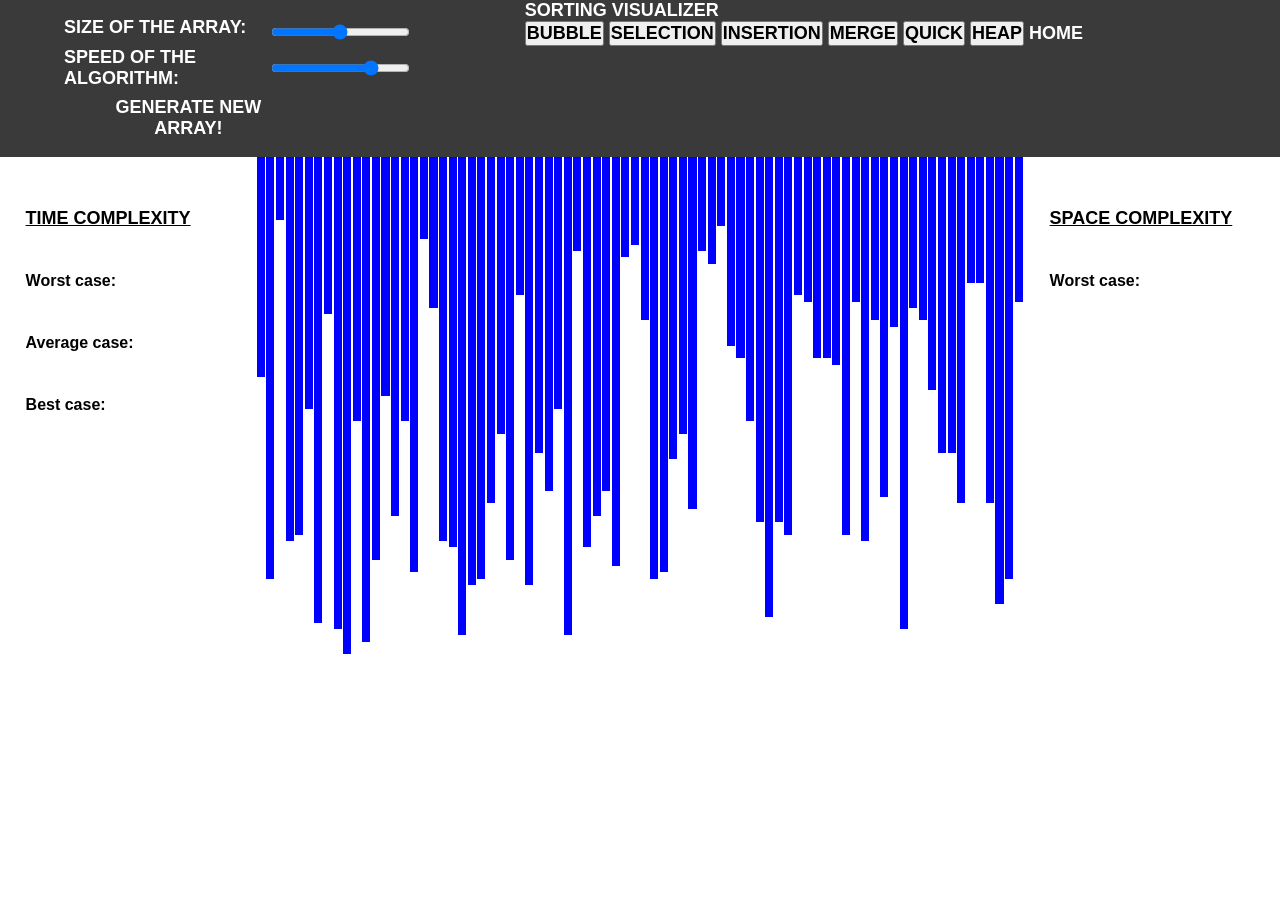
<file: Algo_Visual-main/SortingAlgo/index.html>
<!DOCTYPE html>

<html lang="en">
<head>
    <meta charset="UTF-8">
    <meta name="viewport" content="width=device-width, initial-scale=1.0">
    <title>Sorting Visualizer</title>
    <link rel="shortest icon" type="image/png" href="./sorting.png">

    <link rel="stylesheet" href="./css/style.css">

</head>
<body>

    <header>
        <nav>
            <div class="array-inputs">
                <p>Size of the array:</p>
                <input id="a_size" type="range" min=10 max=150 step=1 value=80>
                <p>Speed of the algorithm:</p>
                <input id="a_speed" type="range" min=1 max=5 step=1 value=4>
                <button id="a_generate">Generate New Array!</button>
            </div>

            <div class="header_center">
                <p class="nav-heading">Sorting visualizer</p>

                <div class="algos">
                    <button >Bubble</button>
                    <button >Selection</button>
                    <button >Insertion</button>
                    <button >Merge</button>
                    <button >Quick</button>
                    <button style="margin-right: 0px;">Heap</button>
                    <a href="http://127.0.0.1:5500/index.html">Home</a>
                </div>
            </div>

        </nav>
    </header>

    <section>

        <div id="Info_Cont1">

            <h3>TIME COMPLEXITY</h3>

            <div class="Complexity_Containers" id="Time_Complexity_Types_Container">

                <div class="Pair_Definitions">
                    <p class="Sub_Heading">Worst case:</p>
                    <p id="Time_Worst"></p>
                </div>
                
                <div class="Pair_Definitions">
                    <p class="Sub_Heading">Average case:</p>
                    <p id="Time_Average"></p>
                </div>
                
                <div class="Pair_Definitions">
                    <p class="Sub_Heading">Best case:</p>
                    <p id="Time_Best"></p>
                </div>

            </div>

        </div>

        <div id="array_container">
            
        </div>

        <div id="Info_Cont2">

            <h3>SPACE COMPLEXITY</h3>

            <div class="Complexity_Containers" id="Space_Complexity_Types_Container">

                <div class="Pair_Definitions">
                    <p class="Sub_Heading">Worst case:</p>
                    <p id="Space_Worst"></p>
                </div>
                
            </div>

        </div>

    </section>

    <footer>

    </footer>

    <script src="./scripts/main.js"></script>   
    <script src="./scripts/visualizations.js"></script>  

    <script src="./scripts/bubble_sort.js"></script>
    <script src="./scripts/selection_sort.js"></script>
    <script src="./scripts/insertion_sort.js"></script>
    <script src="./scripts/merge_sort.js"></script>
    <script src="./scripts/quick_sort.js"></script>
    <script src="./scripts/heap_sort.js"></script>
    
</body>


</html>
</file>
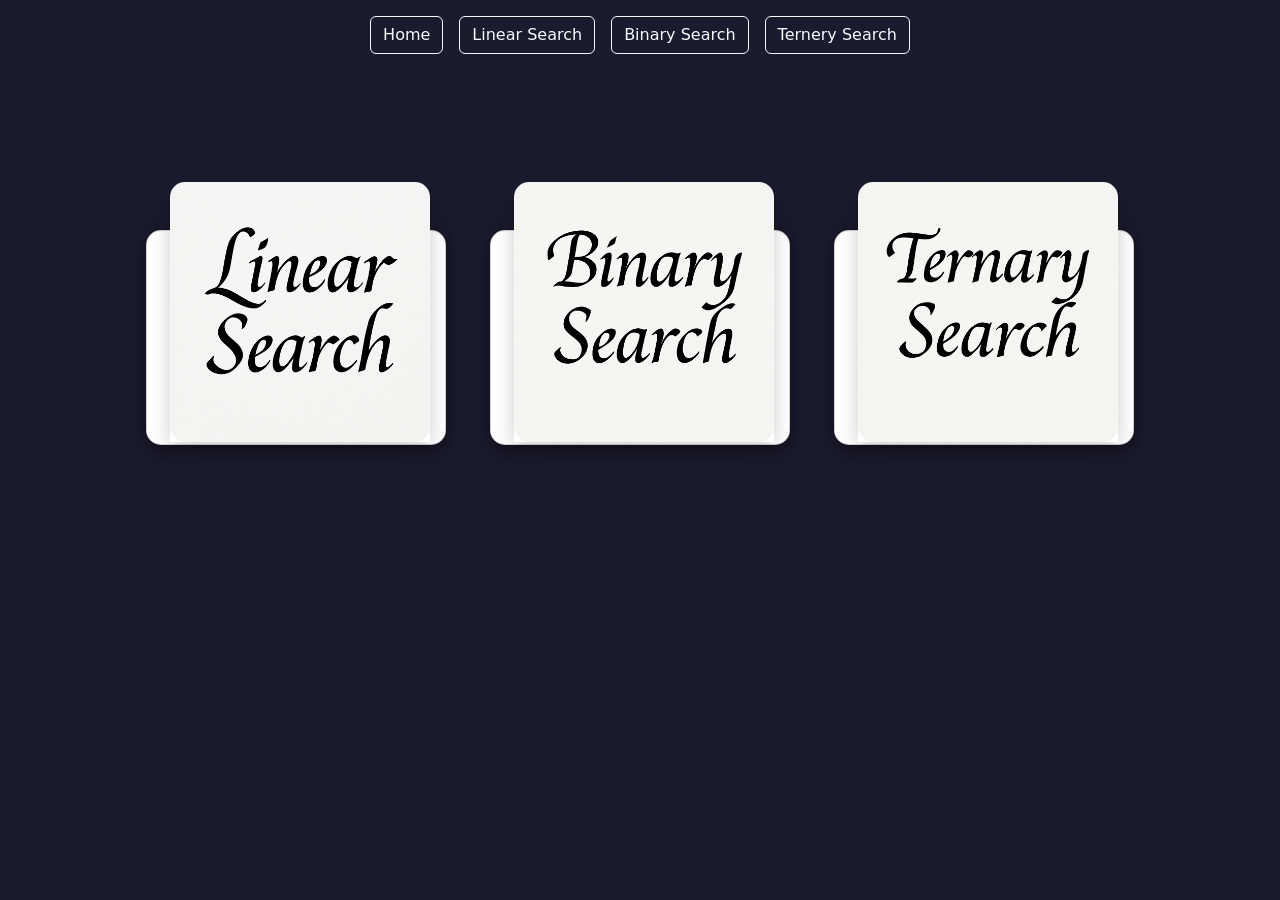
<file: Algo_Visual-main/SearchingAlgo/home.html>
<!doctype html>
<html lang="en">
  <head>
    <meta charset="utf-8">
    <meta name="viewport" content="width=device-width, initial-scale=1">
    <title>Searching Visulizer</title>
    <link rel="shortcut icon" type="image/png" href="./Search.png.png">
    
    <link href="https://cdn.jsdelivr.net/npm/bootstrap@5.2.1/dist/css/bootstrap.min.css" rel="stylesheet" integrity="sha384-iYQeCzEYFbKjA/T2uDLTpkwGzCiq6soy8tYaI1GyVh/UjpbCx/TYkiZhlZB6+fzT" crossorigin="anonymous">
  
    <link href="./css/style1.css" rel="stylesheet">

</head>
  <body>
   
    <nav class="navbar navbar-expand-lg">
        <div class="container-fluid">
          <!-- <a class="navbar-brand" href="#">Navbar</a> -->
          <button class="navbar-toggler" type="button" data-bs-toggle="collapse" data-bs-target="#navbarNavDropdown" aria-controls="navbarNavDropdown" aria-expanded="false" aria-label="Toggle navigation">
            <span class="navbar-toggler-icon"></span>
          </button>
          <div class="collapse navbar-collapse justify-content-center" id="navbarNavDropdown">
            <ul class="navbar-nav ">
                <li class="nav-item">
                    <a class="nav-link active" aria-current="page" href="http://127.0.0.1:5500/index.html"><button type="button" class="btn btn-outline-light">Home</button></a>
                  </li>
              <li class="nav-item">
                <a class="nav-link active" aria-current="page" href="linear.html"><button type="button" class="btn btn-outline-light">Linear Search</button></a>
              </li>
              <li class="nav-item">
                <a class="nav-link active" aria-current="page" href="binary.html"><button type="button" class="btn btn-outline-light">Binary Search</button></a>
              </li>
              <li class="nav-item">
                <a class="nav-link active" aria-current="page" href="ternary.html"><button type="button" class="btn btn-outline-light">Ternery Search</button></a>
              </li>
            </ul>
          </div>
        </div>
      </nav>
      
      <div class="container text-center second-item">
        <div class="row">
          <div class="col align-self-start">
            <div class = "card second-item-each">
              <div class = image>
                <img src = "./images/linear.png">
              </div>
              <div class = content>
                <h3 class = "heading_card">Linear Search</h3>
                <p>Linear Search is an algorithm that starts at one end and goes through each element of a list until the desired element is found, otherwise the search continues till the end of the data set.  It's time complexity is O(n).</p>
              </div>
            </div> 
          </div>
          <div class="col align-self-center">
            <div class = "card second-item-each">
              <div class = image>
                <img src = ./images/binary.png>
              </div>
              <div class = content>
                <h3 class="heading_card">Binary Search</h3>
                <p>Binary Search is a searching algorithm used in a sorted array by repeatedly dividing the search interval in half. The idea of binary search is to use the information that the array is sorted and reduce the time complexity to O(Log n).</p>
              </div>
            </div> 
          </div>
          <div class="col align-self-end">
            <div class = "card second-item-each">
              <div class = image>
                <img src = ./images/ternary.png>
              </div>
              <div class = content>
                <h3 class="heading_card">Ternary Search</h3>
                <p>It is a decrease and conquer algorithm that can be used to find an element in an array. In this we divide the given array into three parts and determine which has the searched element.Time complexity is O(log n base 3) and that of binary search is O(log n base 2).</p>
              </div>
            </div> 
          </div>
        </div>
      </div>
  
    <script src="https://cdn.jsdelivr.net/npm/bootstrap@5.2.1/dist/js/bootstrap.bundle.min.js" integrity="sha384-u1OknCvxWvY5kfmNBILK2hRnQC3Pr17a+RTT6rIHI7NnikvbZlHgTPOOmMi466C8" crossorigin="anonymous"></script>
  </body>
</html>
</file>
<file: Algo_Visual-main/SortingAlgo/css/style.css>
* {
    margin: 0px;
    padding: 0px;
    font-family: 'Helvetica Neue', Helvetica, Arial, sans-serif;
    font-size: large;
    font-weight: bold;
    text-transform: uppercase;
  }
  
  nav {
    background-color: #3b3a3a;
    color: white;
    display: -ms-grid;
    display: grid;
    -ms-grid-columns: 30% 60%;
        grid-template-columns: 30% 60%;
    -webkit-column-gap: 10%;
            column-gap: 10%;
    padding: 0% 5%;
  }
  
  nav .array-inputs {
    display: -ms-grid;
    display: grid;
    -ms-grid-columns: 60% 40%;
        grid-template-columns: 60% 40%;
    place-content: center;
    padding: 5% 0%;
  }
  
  nav .array-inputs #a_size {
    padding: 5% 0%;
  }
  
  nav .array-inputs #a_speed {
    padding: 5% 0%;
  }
  
  nav .array-inputs #a_generate {
    background-color: transparent;
    border: none;
    outline: none;
    color: white;
    padding: 4% 0% 0% 0%;
    padding-left: 20%;
  }
  
  nav .array-inputs #a_generate:hover {
    cursor: pointer;
  }
  
  nav .header_right {
    display: -webkit-box;
    display: -ms-flexbox;
    display: flex;
    -webkit-box-orient: vertical;
    -webkit-box-direction: normal;
        -ms-flex-direction: column;
            flex-direction: column;
  }
  
  nav .header_right .nav-heading {
    display: inline-block;
    font-size: xxx-large;
    padding: 3% 0%;
  }
  
  nav .header_right .algos {
    display: -ms-grid;
    display: grid;
    -ms-grid-columns: (16.66667%)[6];
        grid-template-columns: repeat(6, 16.66667%);
    place-content: center;
    padding: 2% 0%;
  }
  
  nav .header_right .algos button {
    background-color: transparent;
    border: none;
    color: white;
    outline: none;
    padding: 5% 0%;
    font-size: x-large;
  }
  
  nav .header_right .algos button:hover {
    background-color: blue;
    cursor: pointer;
  }
  
  nav .header_right .algos .butt_locked {
    background-color: transparent;
    cursor: pointer;
  }
  
  nav .header_right .algos .butt_locked:hover {
    background-color: transparent;
    cursor: pointer;
  }
  
  nav .header_right .algos .butt_selected {
    background-color: white;
    color: green;
  }
  
  nav .header_right .algos .butt_selected:hover {
    background-color: white;
    cursor: pointer;
  }
  
  nav .header_right .algos .butt_unselected:hover {
    background-color: blue;
    cursor: pointer;
  }
  
  section {
    display: -ms-grid;
    display: grid;
    -ms-grid-columns: 20% 60% 20%;
        grid-template-columns: 20% 60% 20%;
  }
  
  section .Complexity_Containers {
    margin-top: 20%;
  }
  
  section .Complexity_Containers .Pair_Definitions {
    margin-top: 20%;
  }
  
  section .Complexity_Containers .Pair_Definitions p {
    display: inline;
  }
  
  section .Complexity_Containers .Pair_Definitions p.Sub_Heading {
    font-size: medium;
    text-transform: none;
  }
  
  section #Info_Cont1 {
    padding: 20% 10%;
  }
  
  section #Info_Cont1 h3 {
    text-decoration: underline;
  }
  
  section #array_container {
    display: -webkit-box;
    display: -ms-flexbox;
    display: flex;
    width: 100%;
    height: 70vh;
  }
  
  section #Info_Cont2 {
    padding: 20% 10%;
  }
  
  section #Info_Cont2 h3 {
    text-decoration: underline;
  }
  
  .hide {
    display: none;
  }
  a{
    text-decoration: none;
    color: white;
  }
</file>
<file: Algo_Visual-main/SearchingAlgo/css/style1.css>
body{
  background-color: #1b1b2f !important;
  height: 100%;
}

.second-item{
  margin-top: 100px;
}

.second-item-each{
  margin-right: 50px;
  margin-left: 20px;
}

/* card css */


.container {
  position : relative;
  width : 1100px;
  display : flex;
  align-items : center;
  justify-content : center;
  padding : 30px;  
}

.container .card {
  position: relative;
  max-width : 300px;
  height : 215px;  
  background-color : #fff;
  margin : 30px 10px;
  padding : 20px 15px;
  
  display : flex;
  flex-direction : column;
  box-shadow : 0 5px 20px rgba(0,0,0,0.5);
  transition : 0.3s ease-in-out;
  border-radius : 15px;
}
.container .card:hover {
  height : 380px;    
}


.container .card .image {
  position : relative;
  width : 260px;
  height : 260px;
  top : -40%;
  left: 8px;
  box-shadow : 0 5px 20px rgba(0,0,0,0.2);
  z-index : 1;
}

.container .card .image img {
  max-width : 100%;
  border-radius : 15px;
}

.container .card .content {
  position : relative;
  top : -140px;
  padding : 10px 15px;
  color : #111;
  visibility : hidden;
  opacity : 0;
  transition : 0.3s ease-in-out;
    
}

.container .card:hover .content {
   margin-top : 30px;
   visibility : visible;
   opacity : 1;
   transition-delay: 0.2s;
}

.heading{
  text-align: center !important;
}
</file>
